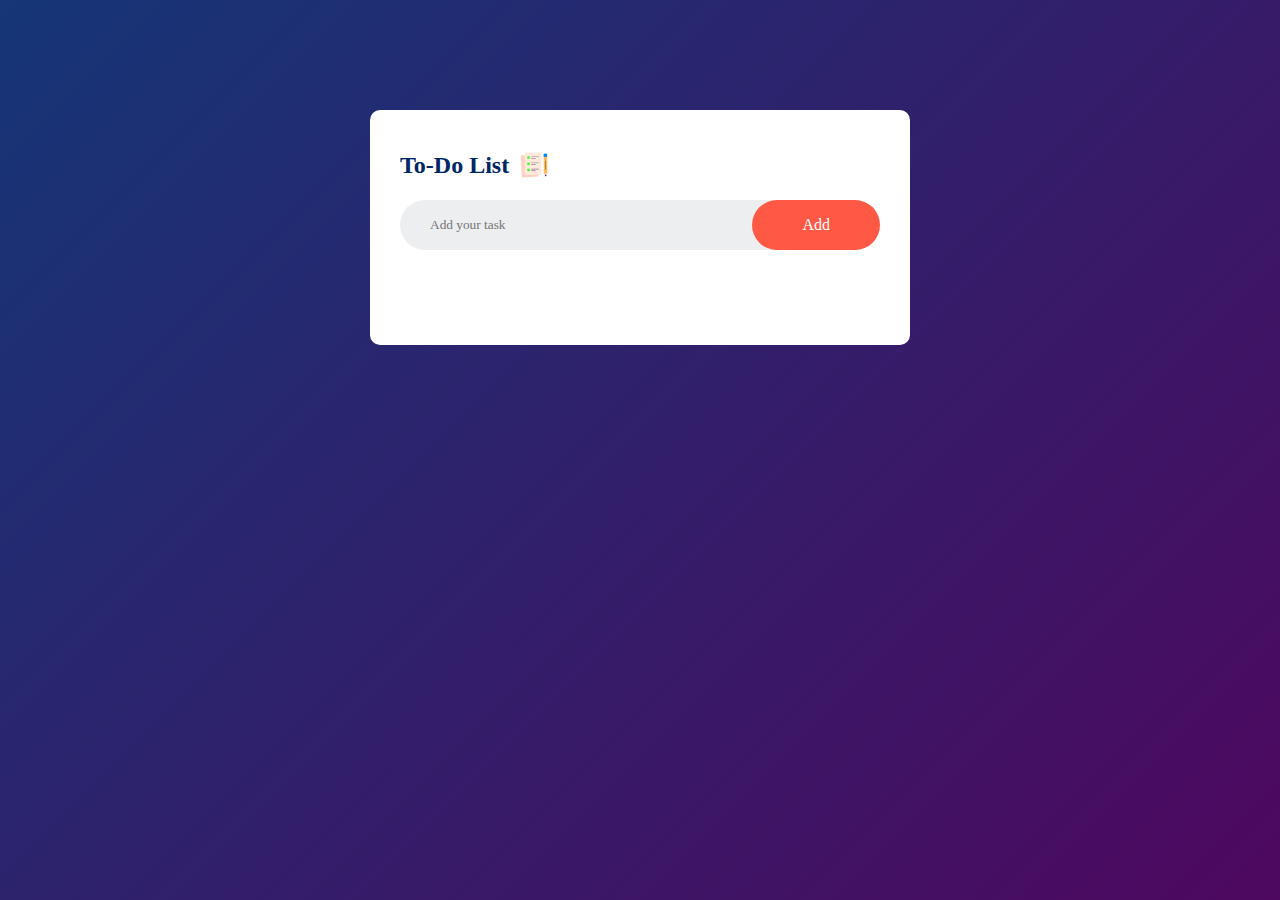
<file: TO - DO LIST/index.html>
<!DOCTYPE html>
<html lang="en">
<head>
    <meta charset="UTF-8">
    <meta name="viewport" content="width=device-width, initial-scale=1.0">
    <title>To - Do List</title>
    <link rel="stylesheet" href="style.css">
</head>
<body>
    <div class="container">
        <div class="todo-app">
            <h2>To-Do List <img src="assests/images/icon.png" alt="todo-app"></h2>
            <div class="row">
                <input type="text" id="input-box" placeholder="Add your task">
                <button onclick="addTask()">Add</button>
            </div>
            <ul id="list-container">
                <!-- <li class="checked">Task 1</li>
                <li>Task 2</li>
                <li>Task 3</li> -->
            </ul>
        </div>
    </div>
<script src="script.js"></script>
</body>
</html>
</file>
<file: TO - DO LIST/style.css>
*{
    margin: 0;
    padding: 0;
    font-family: 'Poppins', 'san-serif';
    box-sizing: border-box;
}

.container{
    width: 100%;
    min-height: 100vh;
    background: linear-gradient(135deg, #153677, #4e085f);
    padding: 10px;
}

.todo-app{
    width: 100%;
    max-width: 540px;
    background: #fff;
    margin: 100px auto 20px;
    padding: 40px 30px 70px;
    border-radius: 10px;
}

.todo-app h2{
    color: #002765;
    display: flex;
    align-items: center;
    margin-bottom: 20px;
}

.todo-app h2 img{
    width: 30px;
    margin-left: 10px;
}

.row{
    display: flex;
    align-items: center;
    justify-content: space-between;
    background: #edeef0;
    border-radius: 30px;
    padding-left: 20px;
    margin-bottom: 25px;
}

input{
    flex: 1;
    border: none;
    outline: none;
    background: transparent;
    padding: 10px;
    font-weight: 14px;
}

button{
    border: none;
    outline: none;
    padding: 16px 50px;
    background-color: #ff5945;
    color: #fff;
    font-size: 16px;
    cursor: pointer;
    border-radius: 40px;
}

ul li{
    list-style: none;
    font-size: 17px;
    padding: 12px 8px 12px 50px;
    user-select: none;
    cursor: pointer;
    position: relative;
}

ul li::before{
    content: '';
    position: absolute;
    height: 28px;
    width: 28px;
    border-radius: 50%;
    background-image: url(assests/images/unchecked.png);
    background-size: cover;
    background-position: center;
    top: 12px;
    left: 8px;

}

ul li.checked{
    color: #555;
    text-decoration: line-through;
}

ul li.checked::before{
    background-image: url(assests/images/checked.png);
}

ul li span{
    position: absolute;
    right: 0;
    top: 5px;
    width: 40px;
    height: 40px;
    font-size: 22px;
    color: #555;
    line-height: 40px;
    text-align: center;
    border-radius: 50px;
}

ul li span:hover{
    background:#edeef0;
}
</file>
